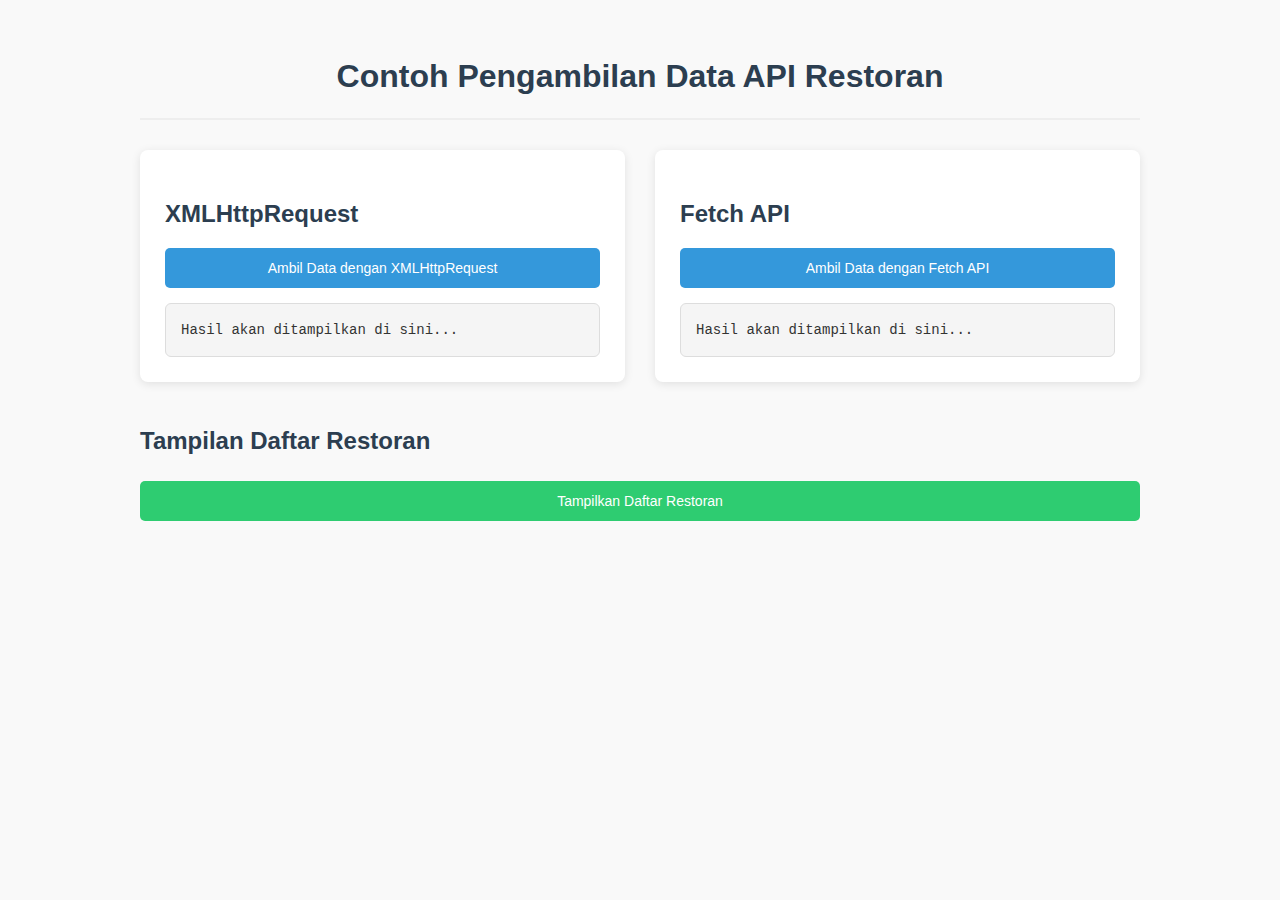
<file: restaurant/index.html>
<!DOCTYPE html>
<html lang="id">

<head>
    <meta charset="UTF-8">
    <meta name="viewport" content="width=device-width, initial-scale=1.0">
    <title>Contoh API Request - Restoran</title>
    <link rel="stylesheet" href="styles.css">
</head>

<body>
    <div class="container">
        <h1>Contoh Pengambilan Data API Restoran</h1>

        <div class="api-methods">
            <div class="card">
                <h2>XMLHttpRequest</h2>
                <button id="fetchXHR">Ambil Data dengan XMLHttpRequest</button>
                <div class="response-container">
                    <pre id="resultXHR">Hasil akan ditampilkan di sini...</pre>
                </div>
            </div>

            <div class="card">
                <h2>Fetch API</h2>
                <button id="fetchAPI">Ambil Data dengan Fetch API</button>
                <div class="response-container">
                    <pre id="resultFetch">Hasil akan ditampilkan di sini...</pre>
                </div>
            </div>
        </div>

        <h2>Tampilan Daftar Restoran</h2>
        <button id="showRestaurants">Tampilkan Daftar Restoran</button>
        <div id="restaurantList"></div>
    </div>

    <script src="script.js"></script>
</body>

</html>
</file>
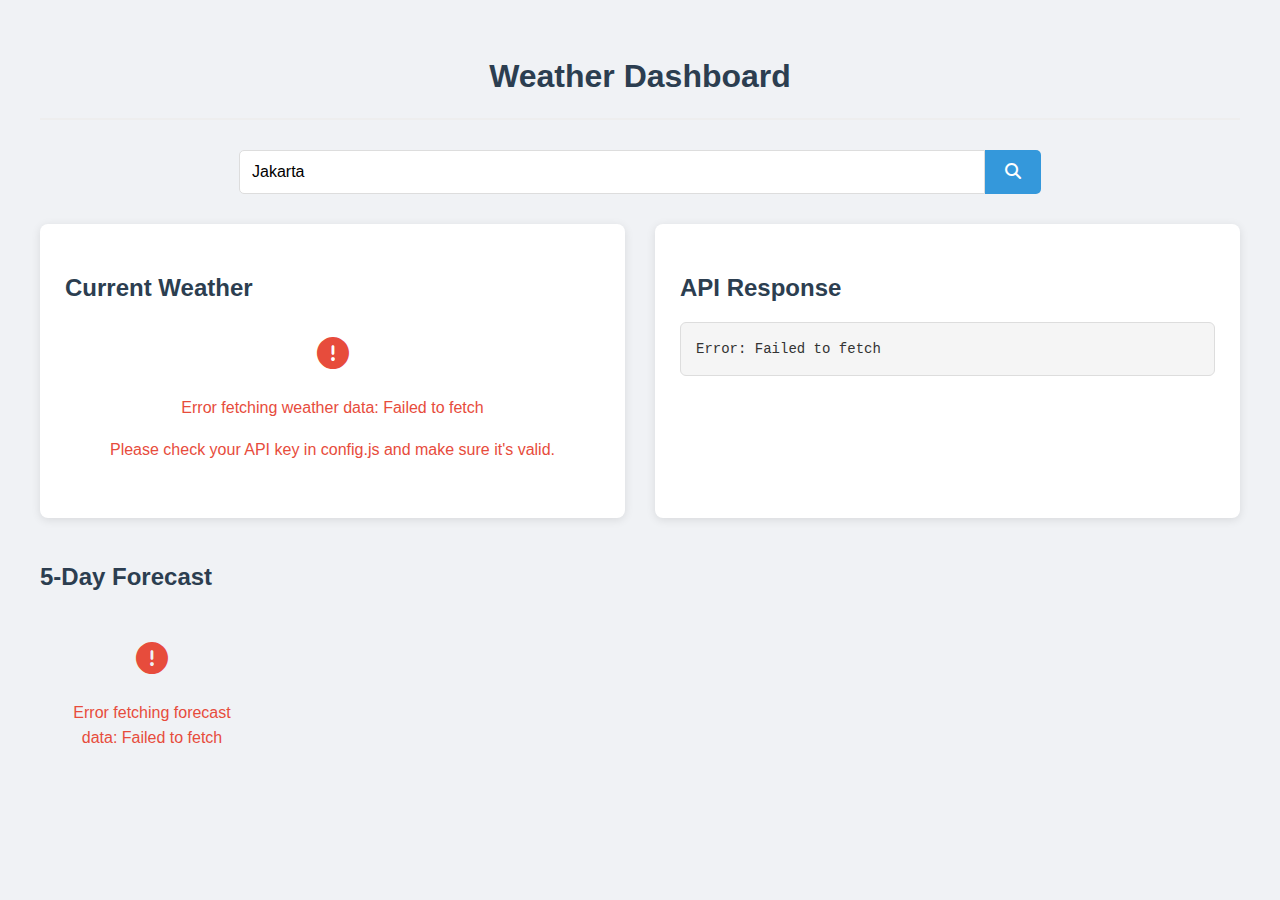
<file: weather/index.html>
<!DOCTYPE html>
<html lang="en">

<head>
    <meta charset="UTF-8">
    <meta name="viewport" content="width=device-width, initial-scale=1.0">
    <title>Weather Dashboard</title>
    <link rel="stylesheet" href="styles.css">
    <link rel="stylesheet" href="https://cdnjs.cloudflare.com/ajax/libs/font-awesome/6.4.0/css/all.min.css">
</head>

<body>
    <div class="container">
        <h1>Weather Dashboard</h1>

        <div class="search-container">
            <input type="text" id="cityInput" placeholder="Enter city name...">
            <button id="searchBtn"><i class="fas fa-search"></i></button>
        </div>

        <div class="weather-cards">
            <div class="card current-weather">
                <h2>Current Weather</h2>
                <div id="currentWeather" class="weather-content">
                    <p>Search for a city to see weather data</p>
                </div>
            </div>

            <div class="card api-response">
                <h2>API Response</h2>
                <div class="response-container">
                    <pre id="apiResult">Results will be displayed here...</pre>
                </div>
            </div>
        </div>

        <h2>5-Day Forecast</h2>
        <div id="forecast" class="forecast-container">
            <!-- Forecast cards will be added here dynamically -->
        </div>
    </div>

    <!-- Load the config file first with the API key -->
    <script src="config.js"></script>
    <script src="script.js"></script>
</body>

</html>
</file>
<file: restaurant/styles.css>
body {
  font-family: Arial, sans-serif;
  line-height: 1.6;
  color: #333;
  background-color: #f9f9f9;
  margin: 0;
  padding: 0;
}

.container {
  max-width: 1000px;
  margin: 0 auto;
  padding: 30px;
}

h1 {
  color: #2c3e50;
  text-align: center;
  margin-bottom: 30px;
  border-bottom: 2px solid #eee;
  padding-bottom: 15px;
}

h2 {
  color: #2c3e50;
  margin-top: 20px;
  margin-bottom: 15px;
}

/* Styles for the API methods section */
.api-methods {
  display: flex;
  gap: 30px;
  margin-bottom: 40px;
}

.card {
  flex: 1;
  background: white;
  border-radius: 8px;
  box-shadow: 0 2px 10px rgba(0, 0, 0, 0.1);
  padding: 25px;
  transition: transform 0.2s ease;
}

.card:hover {
  transform: translateY(-5px);
}

.response-container {
  background-color: #f5f5f5;
  border-radius: 6px;
  margin-top: 15px;
  max-height: 300px;
  overflow-y: auto;
  border: 1px solid #ddd;
}

pre {
  padding: 15px;
  margin: 0;
  font-family: "Courier New", monospace;
  font-size: 14px;
  white-space: pre-wrap;
  word-wrap: break-word;
}

button {
  background-color: #3498db;
  color: white;
  border: none;
  padding: 12px 20px;
  border-radius: 5px;
  cursor: pointer;
  font-size: 14px;
  transition: background-color 0.3s ease;
  display: block;
  width: 100%;
}

button:hover {
  background-color: #2980b9;
}

#showRestaurants {
  margin: 20px 0;
  background-color: #2ecc71;
}

#showRestaurants:hover {
  background-color: #27ae60;
}

/* Styles for the restaurant list */
#restaurantList {
  display: grid;
  grid-template-columns: repeat(auto-fill, minmax(230px, 1fr));
  gap: 25px;
  margin-top: 30px;
}

.restaurant-item {
  background: white;
  border-radius: 8px;
  overflow: hidden;
  box-shadow: 0 2px 10px rgba(0, 0, 0, 0.1);
  transition: transform 0.2s ease;
}

.restaurant-item:hover {
  transform: translateY(-5px);
}

.restaurant-item img {
  width: 100%;
  height: 180px;
  object-fit: cover;
}

.restaurant-info {
  padding: 15px;
}

.restaurant-info h3 {
  margin: 0 0 10px 0;
  color: #2c3e50;
}

.restaurant-city,
.restaurant-rating {
  margin-top: 10px;
  font-size: 14px;
}

.restaurant-rating {
  color: #f39c12;
  font-weight: bold;
}

/* Responsive adjustments */
@media (max-width: 768px) {
  .api-methods {
    flex-direction: column;
  }

  .container {
    padding: 15px;
  }
}
</file>
<file: weather/styles.css>
body {
  font-family: Arial, sans-serif;
  line-height: 1.6;
  color: #333;
  background-color: #f0f2f5;
  margin: 0;
  padding: 0;
}

.container {
  max-width: 1200px;
  margin: 0 auto;
  padding: 30px;
}

h1 {
  color: #2c3e50;
  text-align: center;
  margin-bottom: 30px;
  border-bottom: 2px solid #eee;
  padding-bottom: 15px;
}

h2 {
  color: #2c3e50;
  margin-top: 20px;
  margin-bottom: 15px;
}

/* Search container styles */
.search-container {
  display: flex;
  justify-content: center;
  margin-bottom: 30px;
}

#cityInput {
  width: 60%;
  padding: 12px;
  border: 1px solid #ddd;
  border-radius: 5px 0 0 5px;
  font-size: 16px;
}

#searchBtn {
  background-color: #3498db;
  color: white;
  border: none;
  padding: 12px 20px;
  border-radius: 0 5px 5px 0;
  cursor: pointer;
  font-size: 16px;
  transition: background-color 0.3s ease;
}

#searchBtn:hover {
  background-color: #2980b9;
}

/* Weather cards container */
.weather-cards {
  display: flex;
  gap: 30px;
  margin-bottom: 40px;
}

.card {
  flex: 1;
  background: white;
  border-radius: 8px;
  box-shadow: 0 2px 10px rgba(0, 0, 0, 0.1);
  padding: 25px;
  transition: transform 0.2s ease;
}

.card:hover {
  transform: translateY(-5px);
}

.weather-content {
  text-align: center;
}

.weather-icon {
  width: 100px;
  height: 100px;
  margin: 0 auto;
}

.temperature {
  font-size: 3rem;
  font-weight: bold;
  margin: 10px 0;
}

.weather-details {
  display: flex;
  justify-content: space-around;
  margin-top: 20px;
}

.detail {
  text-align: center;
}

.detail i {
  font-size: 1.5rem;
  margin-bottom: 5px;
  color: #3498db;
}

/* API response container */
.response-container {
  background-color: #f5f5f5;
  border-radius: 6px;
  margin-top: 15px;
  max-height: 300px;
  overflow-y: auto;
  border: 1px solid #ddd;
}

pre {
  padding: 15px;
  margin: 0;
  font-family: "Courier New", monospace;
  font-size: 14px;
  white-space: pre-wrap;
  word-wrap: break-word;
}

/* Forecast container styles */
.forecast-container {
  display: grid;
  grid-template-columns: repeat(auto-fill, minmax(200px, 1fr));
  gap: 20px;
  margin-top: 30px;
}

.forecast-card {
  background: white;
  border-radius: 8px;
  padding: 15px;
  text-align: center;
  box-shadow: 0 2px 10px rgba(0, 0, 0, 0.1);
  transition: transform 0.2s ease;
}

.forecast-card:hover {
  transform: translateY(-5px);
}

.forecast-date {
  font-weight: bold;
  margin-bottom: 10px;
  color: #2c3e50;
}

.forecast-temp {
  font-size: 1.8rem;
  font-weight: bold;
  margin: 10px 0;
}

.forecast-icon {
  width: 60px;
  height: 60px;
  margin: 0 auto;
}

/* Error messages */
.error-message {
  text-align: center;
  padding: 15px;
  color: #e74c3c;
}

.error-message i {
  font-size: 2rem;
  margin-bottom: 10px;
}

/* Responsive adjustments */
@media (max-width: 768px) {
  .weather-cards {
    flex-direction: column;
  }

  .container {
    padding: 15px;
  }

  #cityInput {
    width: 70%;
  }
}
</file>
